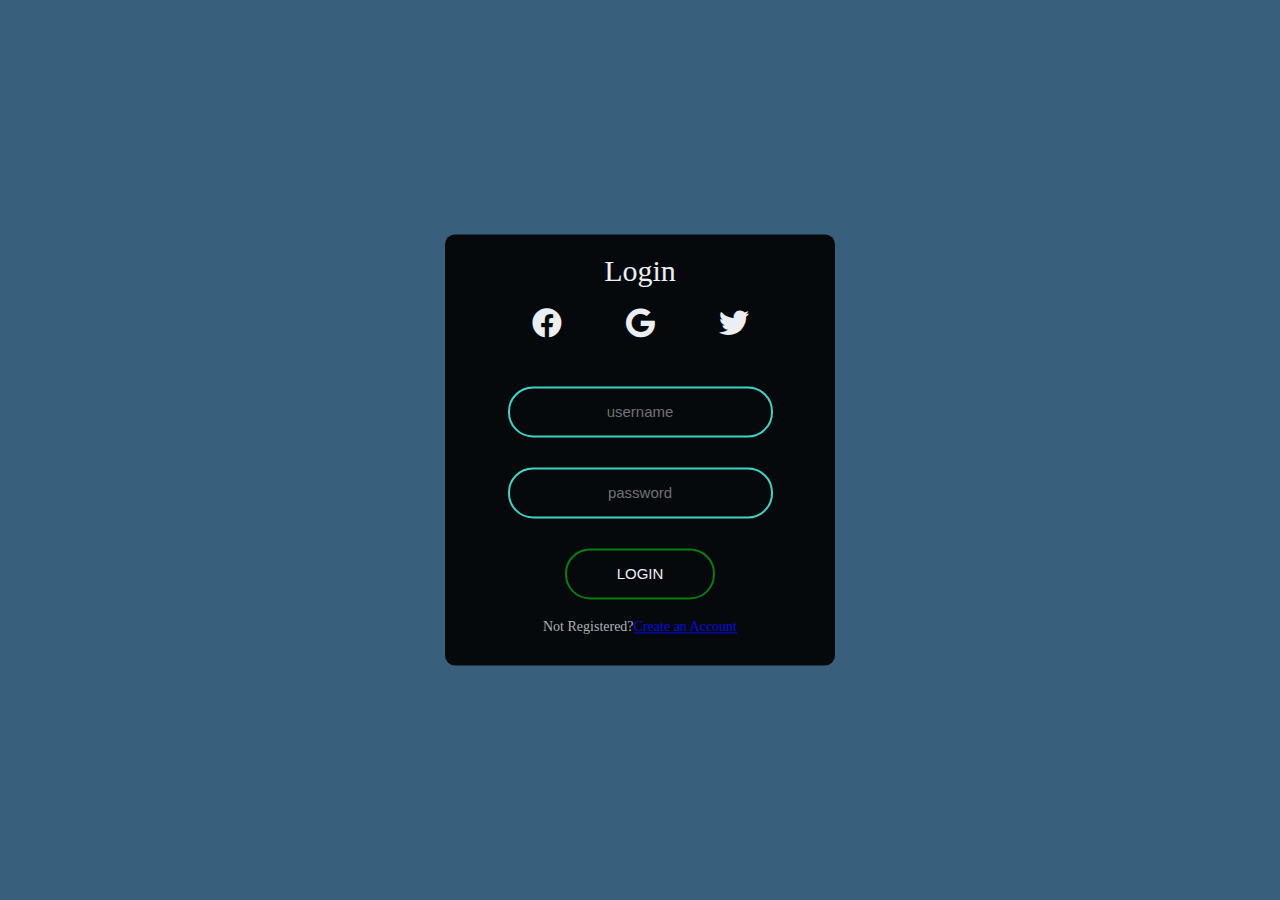
<file: login.html>
<!DOCTYPE html>
<html lang="en" dir="ltr">
    <head>
        <meta charset="UTF-8">
        
        <title> Login Form   </title>
       
        <link rel="stylesheet" href="https://cdnjs.cloudflare.com/ajax/libs/font-awesome/5.13.0/css/all.min.css">
        <style>
 body{
    background: #385f7c ;
    margin: 0;
    padding: 0;
    height: 100vh;
    background-size: cover;
    
}
.form{
    background: #000;
    z-index: 1;
    font-family: white sans-serif;
    position: absolute;
    top: 50%;
    left: 50%;
    transform: translate(-50%,-50%);
    width: 300px;
    padding: 0 45px 30px 45px;
    text-align: center;
    border-radius: 10px;
    opacity: 0.9;
}
.form h1{
    color: white;
    font-size: 30px;
    font-weight: 500;
    text-align: center;
    text-transform: capitalize;

}

.form .icons i{
    color: white;
    font-size: 30px;
    margin: 0 30px 30px 30px;
    transition: 0.8s;
    transition-property: color, transform;
}
.form .icons i:hover{
    color: turquoise;
    transform: scale(1.3);
}
.form input{
    outline: 0;
    background: none;
    font-size: 15px;
    color: #fff;
    text-align: center;
    width: 265px;
    margin-bottom: 30px;
    padding: 15px;
    box-sizing: border-box;
    border: 2.5px solid turquoise;  
    border-radius: 25px; 
    transition: 0.5s;
    transition-property: width, transform;
}
.form input:hover{
    width:300px;
    
}
.form input:focus{
    width:300px;
    
}
.form button{
    outline: 0;
    background: none;
    color: #fff;
    font-size: 15px;
    text-transform: uppercase;
    width: 150px;
    padding: 15px;
    border: 2.5px solid green;
    border-radius: 25px;
    cursor: pointer;
    transition: 0.8s;
    transition-property: background, transform;

}
.form button:hover, .form button:active, .form button:focus{
    background: turquoise;
    transform: scale(1.3);
}
.form .option{
    color: blue;
    font-size: 14px;
    margin: 20px 0 0;
}
.form .option{
    text-decoration: none;
    color: #bbb;
}
@media only screen and (min-device-width:320px) and (max-device-width:568px) and (orientation:portrait){ 

.form{
  width: 600px;
  height: 700px;
}
.form h1{
  margin-top: 80px;
  font-size: 50px;
  margin-left:50%;
}
    .form .icons{
        text-decoration:none;
        margin:30px;
    }
        
.form .icons i{
  font-size: 60px;
  display:inline;

  
}
.form input{
  width: 400px;
  margin: 20px;
}
.form button{
  margin-top: 40px;
}
}


        </style>
    </head>
    
    <body>
        <div class="form">
            <form class="login-form" action="" method="POST">
            <h1>Login</h1>
        
        <div class="icons">
            <a href="#"><i class="fab fa-facebook"></i></a>
            <a href="#"><i class="fab fa-google"></i></a>
            <a href="#"><i class="fab fa-twitter"></i></a>
        </div>
        <br>
       <input type="text" name=""value="" placeholder="username" required><br>
        <input type="password" name=""value="" placeholder="password" required><br>
        <button type="submit " name="button"> Login</button><br>
        <p class="option">Not Registered?<a href="#">Create an Account</a></p>
    
    </form>
       
    
    </body>
</html>
</file>
